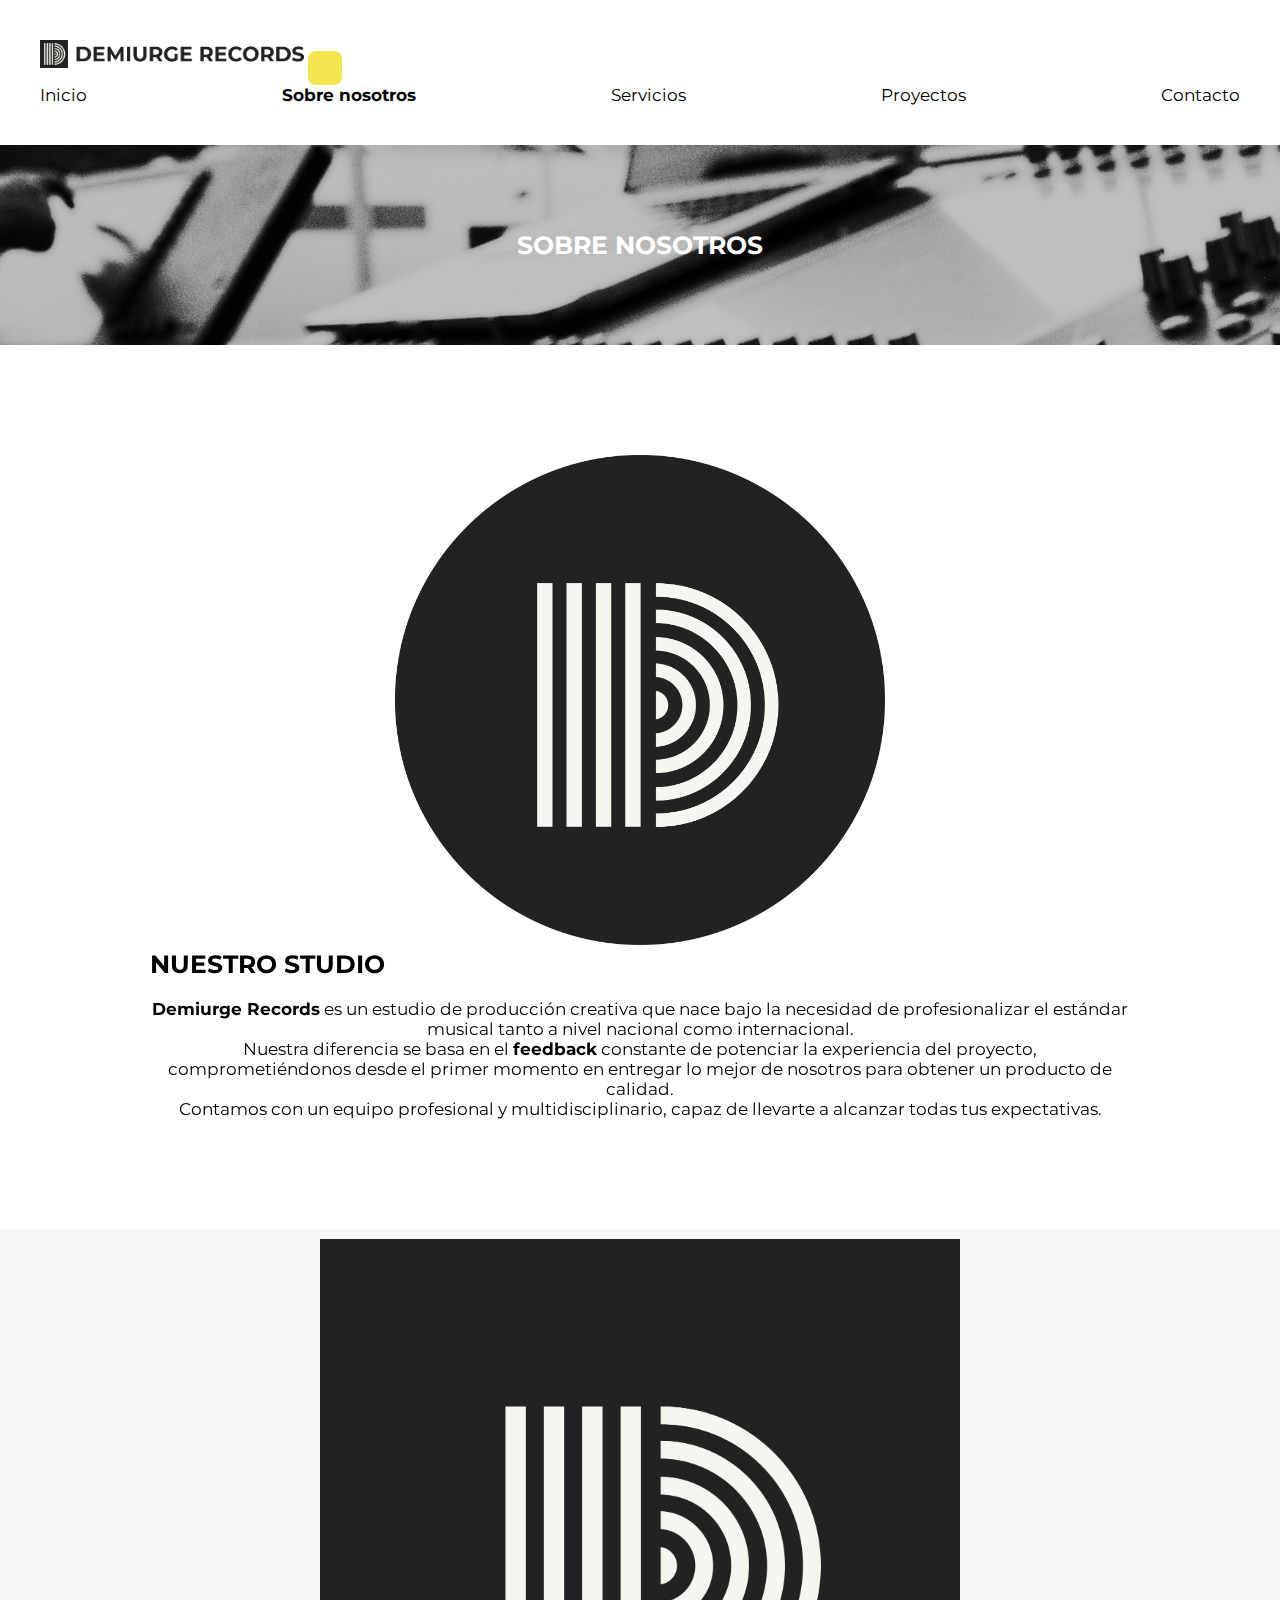
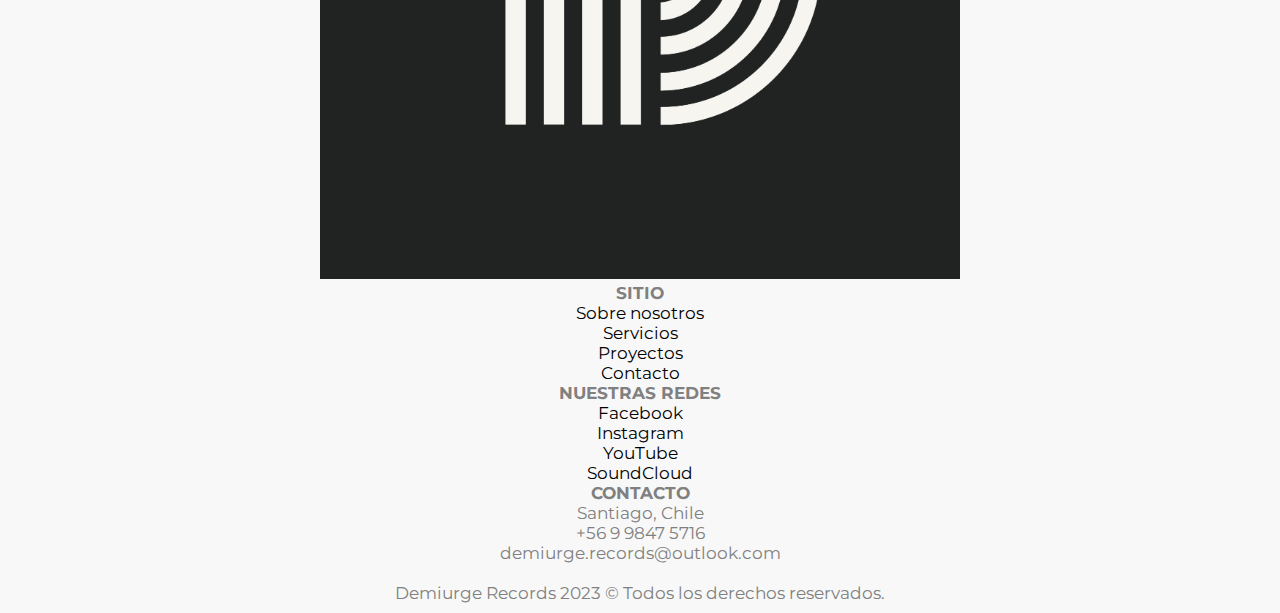
<file: pages/sobreNosotros.html>
<!DOCTYPE html>
<html lang="en">

<head>
    <meta charset="UTF-8">
    <meta http-equiv="X-UA-Compatible" content="IE=edge">
    <meta name="viewport" content="width=device-width, initial-scale=1.0">
    <meta name="description" content="Descubre más sobre nosotros.">
    <meta name="keywords" content="estudio, producción musical, mezcla, mastering, masterización, mix, master, estudio de música, home studio, studio, prod, music prod, música, producción">
    <title>Sobre nosotros | Demiurge Records</title>

    <!--FONTS-->
    <link rel="preconnect" href="https://fonts.googleapis.com">
    <link rel="preconnect" href="https://fonts.gstatic.com" crossorigin>
    <link href="https://fonts.googleapis.com/css2?family=Montserrat:wght@400;700;800&display=swap" rel="stylesheet">

    <!--AOS-->
    <link href="https://unpkg.com/aos@2.3.1/dist/aos.css" rel="stylesheet">

    <!--BOOTSTRAP-->
    <link href="https://cdn.jsdelivr.net/npm/bootstrap@5.3.0-alpha1/dist/css/bootstrap.min.css" rel="stylesheet" integrity="sha384-GLhlTQ8iRABdZLl6O3oVMWSktQOp6b7In1Zl3/Jr59b6EGGoI1aFkw7cmDA6j6gD" crossorigin="anonymous">

    <!--MAIN CSS-->
    <link rel="stylesheet" href="../css/estilos.css">

</head>

<body>

    <div id="container">

        <!--HEADER-->
        <header>
            
            <!--NAVBAR-->
            <nav class="navbar navbar-expand-lg">

                <div class="container-fluid">

                <a class="navbar-brand" href="../index.html"><img src="../img/LOGO HORIZONTAL .png" alt="Logo" height="28" class="d-inline-block align-text-top"></a>
                <button class="navbar-toggler" type="button" data-bs-toggle="collapse" data-bs-target="#navbarNavAltMarkup" aria-controls="navbarNavAltMarkup" aria-expanded="false" aria-label="Toggle navigation">
                <span class="navbar-toggler-icon"></span>
                </button>

                <div class="collapse navbar-collapse justify-content-end" id="navbarNavAltMarkup">

                    <div class="navbar-nav">

                        <a class="nav-link" aria-current="page" href="../index.html">Inicio</a>
                        <a class="nav-link active selected-page" href="./sobreNosotros.html">Sobre nosotros</a>
                        <a class="nav-link" href="./servicios.html">Servicios</a>
                        <a class="nav-link" href="./proyectos.html">Proyectos</a>
                        <a class="nav-link" href="./contacto.html">Contacto</a>

                    </div>

                </div>

                </div>

            </nav>

        </header>

        <!--BANNER-->

        <div class="page-banner"><h1 class="titles">SOBRE NOSOTROS</h1></div>

        <br><br>

        <!--MAIN-->
        <main>

            <section class="seccion">

                <article>

                    <div class="container" data-aos="zoom-in" data-aos-duration="2000">

                        <div class="row">

                            <div class="col-sm-6 logo-sn"><img src="../img/LOGO CIRCULAR 2.png" class="about-img" alt="Isotipo de Demiurge Records"></div>

                            <div class="col-sm-6 text-start">

                                <h1 class="titles-sn">NUESTRO STUDIO</h1>
                                <br>
                                <p><b>Demiurge Records</b> es un estudio de producción creativa que nace bajo la necesidad de profesionalizar el estándar musical tanto a nivel nacional como internacional.</p>
                                <p>Nuestra diferencia se basa en el <b>feedback</b> constante de potenciar la experiencia del proyecto, comprometiéndonos desde el primer momento en entregar lo mejor de nosotros para obtener un producto de calidad.</p>
                                <p>Contamos con un equipo profesional y multidisciplinario, capaz de llevarte a alcanzar todas tus expectativas.</p>


                            </div>

                        </div>

                    </div>

                </article>

            </section>
            
        </main>

        <br><br>

        <!--FOOTER-->
        <footer>

            <div id="footer">
                
                <div class="container text-center text-md-start mt-5">
                
                    <!--FILA-->
                    <div class="row mt-3">

                        <!--COLUMNA 1, LOGO-->
                        <div class="col-md-3 col-lg-4 col-xl-3 mx-auto mb-4">

                            <img class="about-img" src="../img/LOGO CUADRADO 1.1.png" alt="Isotipo de Demiurge Records">

                        </div>
                
                        <!--COLUMNA 2, SITIO-->
                        <div class="col-md-2 col-lg-2 col-xl-2 mx-auto mb-4">

                            <h6 class="text-uppercase fw-bold mb-4">SITIO</h6>
                            <p><a href="./sobreNosotros.html" class="text-reset">Sobre nosotros</a></p>
                            <p><a href="./servicios.html" class="text-reset">Servicios</a></p>
                            <p><a href="./proyectos.html" class="text-reset">Proyectos</a></p>
                            <p><a href="./contacto.html" class="text-reset">Contacto</a></p>

                        </div>
                
                        <!--COLUMNA 3, REDES-->
                        <div class="col-md-3 col-lg-2 col-xl-2 mx-auto mb-4">

                            <h6 class="text-uppercase fw-bold mb-4">NUESTRAS REDES</h6>
                            <p><a href="https://www.facebook.com/DemiurgeRecords/" class="text-reset">Facebook</a></p>
                            <p><a href="https://www.instagram.com/demiurgerecords/" class="text-reset">Instagram</a></p>
                            <p><a href="https://www.youtube.com/DemiurgeRecords" class="text-reset">YouTube</a></p>
                            <p><a href="https://soundcloud.com/DemiurgeRecords" class="text-reset">SoundCloud</a></p>

                        </div>
                
                        <!--COLUMNA 4, CONTACTO-->
                        <div class="col-md-4 col-lg-3 col-xl-3 mx-auto mb-md-0 mb-4">

                            <h6 class="text-uppercase fw-bold mb-4">CONTACTO</h6>
                            <p><i class="fas fa-home me-3"></i>Santiago, Chile</p>
                            <p><i class="fas fa-home me-3"></i>+56 9 9847 5716</p>
                            <p><i class="fas fa-envelope me-3"></i>demiurge.records@outlook.com</p>

                        </div>

                    </div>

                </div>

                <!--COPYRIGHT-->
                <br><div class="text-center p-4">
                    Demiurge Records 2023 © Todos los derechos reservados.
                </div>

            </div>
        
        </footer>

    </div>

        <!--SCRIPT BOOTSTRAP-->
        <script src="https://cdn.jsdelivr.net/npm/bootstrap@5.3.0-alpha1/dist/js/bootstrap.bundle.min.js" integrity="sha384-w76AqPfDkMBDXo30jS1Sgez6pr3x5MlQ1ZAGC+nuZB+EYdgRZgiwxhTBTkF7CXvN" crossorigin="anonymous"></script>
    
        <!--SCRIPT AOS-->
        <script src="https://unpkg.com/aos@2.3.1/dist/aos.js"></script>
        <script>
            AOS.init();
        </script>
</body>

</html>
</file>
<file: css/estilos.css>
/*Mobile first*/
/*Clases*/
.separator-bar {
  border-top: 5px solid #f5e54d;
  border-left: 0;
  border-right: 0;
  border-bottom: 0;
  width: 30%;
  margin: auto;
  opacity: 100%;
}

.banner-img {
  max-width: 100%;
  width: 100vw;
}

/*Desktop view*/
@media screen and (min-width: 768px) {
  .separator-bar {
    border-top: 10px solid #f5e54d;
    width: 20%;
    opacity: 100%;
  }
  .banner-img {
    max-width: 100%;
    width: 100vw;
  }
}
/*Mobile first*/
/*Clases*/
.img-contact {
  padding-top: 2rem;
}

.btn-form {
  display: flex;
  justify-content: center;
}

.formulario {
  text-align: left;
}

.form-control {
  height: 4rem;
}

/*Desktop view*/
@media screen and (min-width: 768px) {
  .img-contact {
    padding-top: 0;
  }
  .btn-form {
    display: flex;
    justify-content: left;
  }
  .formulario {
    text-align: left;
  }
  .form-control {
    height: 4rem;
  }
}
/*Mobile first*/
/*Clases*/
.artist-section {
  text-align: center;
}

.carrousel-grid {
  display: grid;
  grid-template-columns: repeat(2, 1fr);
  grid-template-rows: repeat(2, 1fr);
}

/*Desktop view*/
@media screen and (min-width: 768px) {
  .clickable-img {
    color: rgba(234, 240, 246, 0);
  }
  .clickable-img:hover {
    color: white;
    box-shadow: 0 4px 8px 0 rgba(0, 0, 0, 0.2), 0 6px 20px 0 rgba(0, 0, 0, 0.19);
  }
  .scale {
    transition: all 0.5s;
  }
  .scale:hover {
    transform: scale(1.1);
  }
  .artist-section {
    text-align: center;
  }
  .carrousel-grid {
    display: flex;
  }
}
/*Mobile first*/
/*Clases*/
.titles-sn {
  text-align: center;
  font-size: 1.7rem;
  font-weight: bold;
}

.logo-sn {
  padding-bottom: 2rem;
}

.about-img {
  width: 30%;
}

/*Desktop view*/
@media screen and (min-width: 768px) {
  .titles-sn {
    text-align: left;
    font-size: 2.5rem;
    font-weight: bold;
  }
  .logo-sn {
    padding-bottom: 0;
  }
  .about-img {
    width: 50%;
  }
}
/*Mobile first*/
/*Clases*/
.services-grid {
  display: grid;
  grid-template-rows: repeat(3, 1fr);
}

/*Desktop view*/
@media screen and (min-width: 768px) {
  .services-grid {
    display: flex;
  }
}
/*Mobile first*/
html {
  font-size: 62.5%;
}

/*Reset*/
* {
  margin: 0;
  padding: 0;
  text-decoration: none;
  font-family: "Montserrat", sans-serif;
  font-size: 1rem;
  box-sizing: border-box;
}

/*IDS*/
#footer {
  text-align: center;
  color: gray;
  background-color: #f8f8f8;
  padding-top: 1rem;
  padding-bottom: 1rem;
}

/*Etiquetas*/
a {
  text-decoration: none;
  color: black;
}
a:hover {
  color: gray;
}

button {
  background-color: #f5e54d;
  padding: 1rem;
  border-radius: 8px;
  border-style: none;
  font-weight: bold;
}
button:hover {
  background-color: gray;
  color: white;
  box-shadow: 0 4px 8px 0 rgba(0, 0, 0, 0.2), 0 6px 20px 0 rgba(0, 0, 0, 0.19);
}

li {
  text-decoration: none;
  display: inline;
  margin: 1rem;
}

header {
  position: sticky;
  top: 0px;
  width: 100vw;
  grid-area: header;
  max-width: 100%;
  z-index: 1;
}

main {
  grid-area: main;
}

footer {
  grid-area: footer;
}

/*Clases*/
.titles {
  font-size: 1.7rem;
  font-weight: bold;
}

.seccion {
  text-align: center;
  padding-top: 3rem;
  padding-bottom: 3rem;
  padding-left: 6rem;
  padding-right: 6rem;
}

.selected-page {
  font-weight: bold;
}

.navbar {
  background-color: white;
  padding: 2rem;
}

.navbar-toggler {
  border: none;
}
.navbar-toggler:hover {
  background-color: white;
}
.navbar-toggler:focus {
  background-color: white;
  box-shadow: none;
}

.navbar-toggler-icon {
  width: 2rem;
  height: 2rem;
}

.nav-link {
  text-align: center;
  font-size: 1.3rem;
}

.navbar-nav {
  position: end;
}

.card {
  border: none;
}

.page-banner {
  background-image: url(../img/PAGE-BANNER.jpg);
  height: 10rem;
  display: grid;
  text-align: center;
  align-items: center;
  width: 100vw;
  max-width: 100%;
  color: white;
}

/*Desktop view*/
@media screen and (min-width: 768px) {
  html {
    font-size: 62.5%;
  }
  /*Reset*/
  * {
    margin: 0;
    padding: 0;
    text-decoration: none;
    font-family: "Montserrat", sans-serif;
    font-size: 1.7rem;
    box-sizing: border-box;
  }
  /*IDS*/
  #footer {
    text-align: center;
    color: gray;
    background-color: #f8f8f8;
    padding-top: 1rem;
    padding-bottom: 1rem;
  }
  #grid_container {
    display: grid;
    grid-template-columns: 1fr;
    grid-template-rows: 100px 1fr 100px;
    grid-template-areas: "header" "main" "footer";
  }
  /* etiqueta .*/
  a {
    text-decoration: none;
    color: black;
  }
  a:hover {
    color: gray;
  }
  button {
    background-color: #f5e54d;
    padding: 1.7rem;
    border-radius: 8px;
    border-style: none;
    font-weight: bold;
    font-size: 1.5rem;
  }
  button:hover {
    background-color: gray;
    color: white;
    box-shadow: 0 4px 8px 0 rgba(0, 0, 0, 0.2), 0 6px 20px 0 rgba(0, 0, 0, 0.19);
  }
  li {
    text-decoration: none;
    display: inline;
    margin: 1rem;
  }
  header {
    position: sticky;
    top: 0px;
    width: 100vw;
    grid-area: header;
    max-width: 100%;
  }
  main {
    grid-area: main;
  }
  footer {
    grid-area: footer;
  }
  /*Clases*/
  .titles {
    font-size: 2.5rem;
    font-weight: bold;
  }
  .seccion {
    text-align: center;
    padding: 7rem 15rem;
  }
  .selected-page {
    font-weight: bold;
  }
  .navbar {
    background-color: white;
    padding: 4rem;
  }
  .nav-link {
    font-size: 1.7rem;
  }
  .navbar-nav {
    display: flex;
    justify-content: space-between;
  }
  .card {
    border: none;
  }
  .page-banner {
    background-image: url(../img/PAGE-BANNER.jpg);
    height: 20rem;
    display: grid;
    text-align: center;
    align-items: center;
    width: 100vw;
    max-width: 100%;
    color: white;
  }
}

/*# sourceMappingURL=estilos.css.map */
</file>
